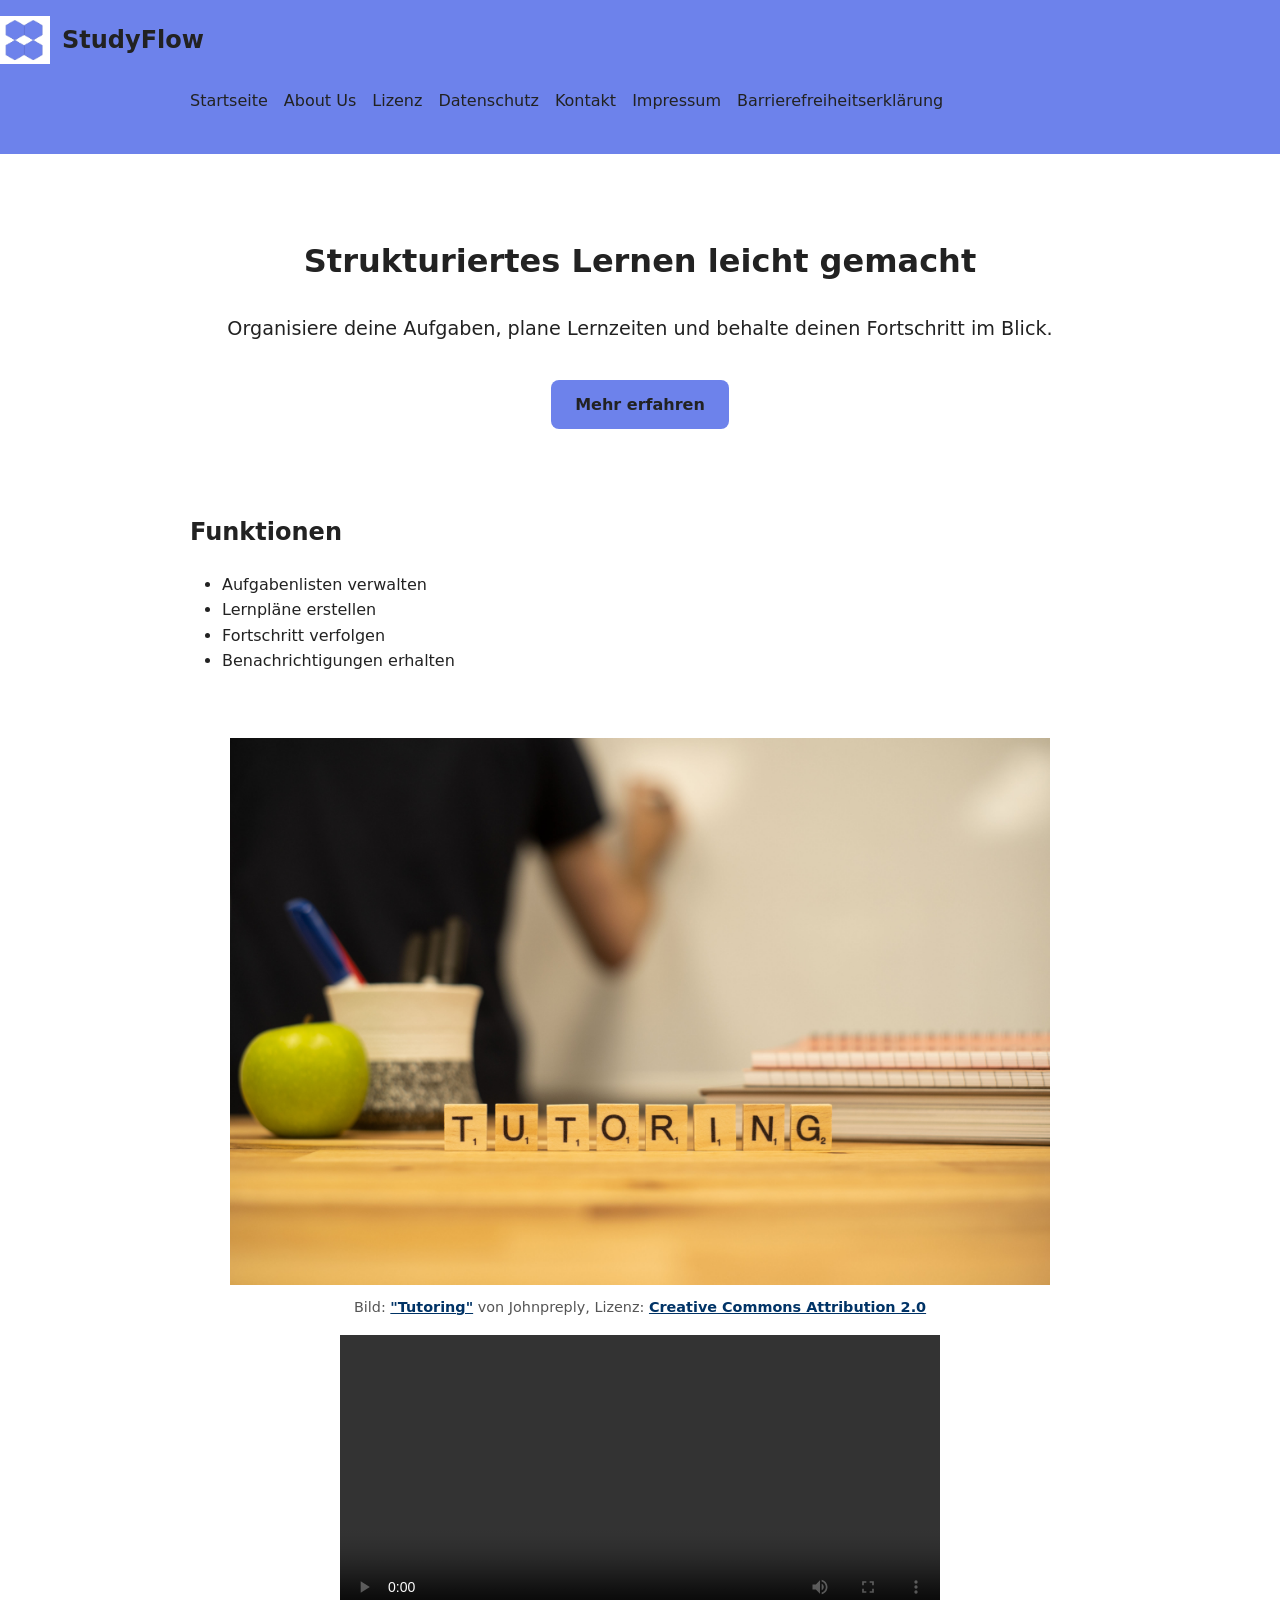
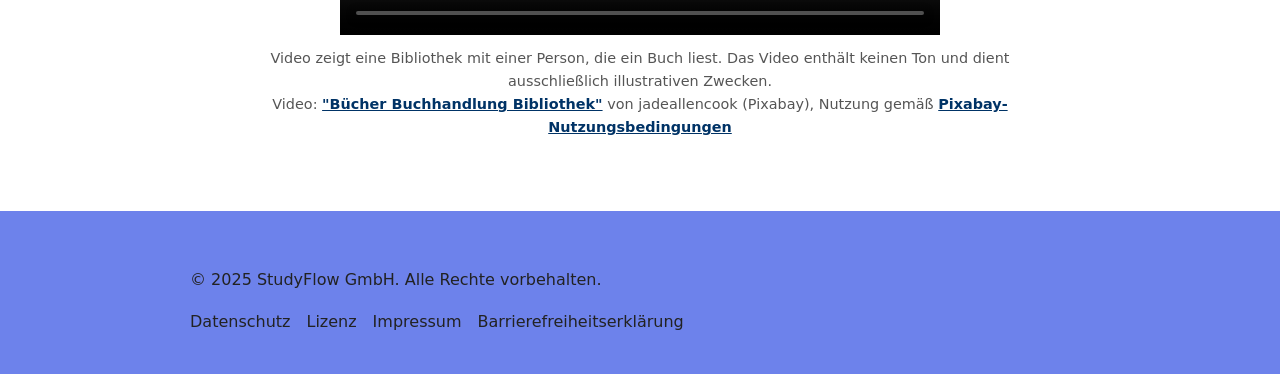
<file: index.html>
<!DOCTYPE html>
<html lang="de">
<head>
    <meta charset="UTF-8">
    <meta name="viewport" content="width=device-width, initial-scale=1.0">
    <title>Startseite - StudyFlow</title>
    <link rel="stylesheet" href="css/style.css">
</head>
<body>
<header>
    <div class="logo-container">
        <img src="images/Bildmarke.png" alt="StudyFlow Logo" class="logo">
        <h1 class="site-title">StudyFlow</h1>
    </div>
    <div class="container header-container">
        <nav>
            <ul>
                <li><a href="index.html">Startseite</a></li>
                <li><a href="about.html">About Us</a></li>
                <li><a href="lizenz.html">Lizenz</a></li>
                <li><a href="privacy.html">Datenschutz</a></li>
                <li><a href="contact.html">Kontakt</a></li>
                <li><a href="imprint.html">Impressum</a></li>
                <li><a href="barrierefreiheitserklärung.html">Barrierefreiheitserklärung</a></li>
            </ul>
        </nav>
    </div>
</header>

<main class="container">
    <section class="hero">
        <h2>Strukturiertes Lernen leicht gemacht</h2>
        <p>Organisiere deine Aufgaben, plane Lernzeiten und behalte deinen Fortschritt im Blick.</p>
        <a class="btn" >Mehr erfahren</a>
    </section>

    <section class="features">
        <h2>Funktionen</h2>
        <ul>
            <li>Aufgabenlisten verwalten</li>
            <li>Lernpläne erstellen</li>
            <li>Fortschritt verfolgen</li>
            <li>Benachrichtigungen erhalten</li>
        </ul>
    </section>
    <figure>
        <img
                src="images/Tutoring.jpg"
                alt="Holzsteine, die zusammen das Wort Tutoring buchstabieren"
        >
        <figcaption>
            Bild: <a href="https://commons.wikimedia.org/wiki/File:Tutoring.jpg">
            "Tutoring"</a> von Johnpreply, Lizenz: <a href="https://creativecommons.org/licenses/by/2.0/">Creative Commons Attribution 2.0</a>
        </figcaption>
    </figure>
    <figure>
        <video controls width="600">
            <source src="images/video.mp4" type="video/mp4">
            Ihr Browser unterstützt dieses Video nicht.
        </video>
        <figcaption>
            Video zeigt eine Bibliothek mit einer Person, die ein Buch liest.
            Das Video enthält keinen Ton und dient ausschließlich illustrativen Zwecken.<br>
            Video: <a href="https://pixabay.com/de/videos/bücher-buchhandlung-bibliothek-140593/">"Bücher Buchhandlung Bibliothek"</a> von jadeallencook (Pixabay),
            Nutzung gemäß <a href="https://pixabay.com/de/service/terms/">Pixabay-Nutzungsbedingungen</a>
        </figcaption>
    </figure>
</main>

<footer>
    <div class="container footer-container">
        <p>&copy; 2025 StudyFlow GmbH. Alle Rechte vorbehalten.</p>
        <nav>
            <ul>
                <li><a href="privacy.html">Datenschutz</a></li>
                <li><a href="lizenz.html">Lizenz</a></li>
                <li><a href="imprint.html">Impressum</a></li>
                <li><a href="barrierefreiheitserklärung.html">Barrierefreiheitserklärung</a></li>
            </ul>
        </nav>
    </div>
</footer>
</body>
</html>
</file>
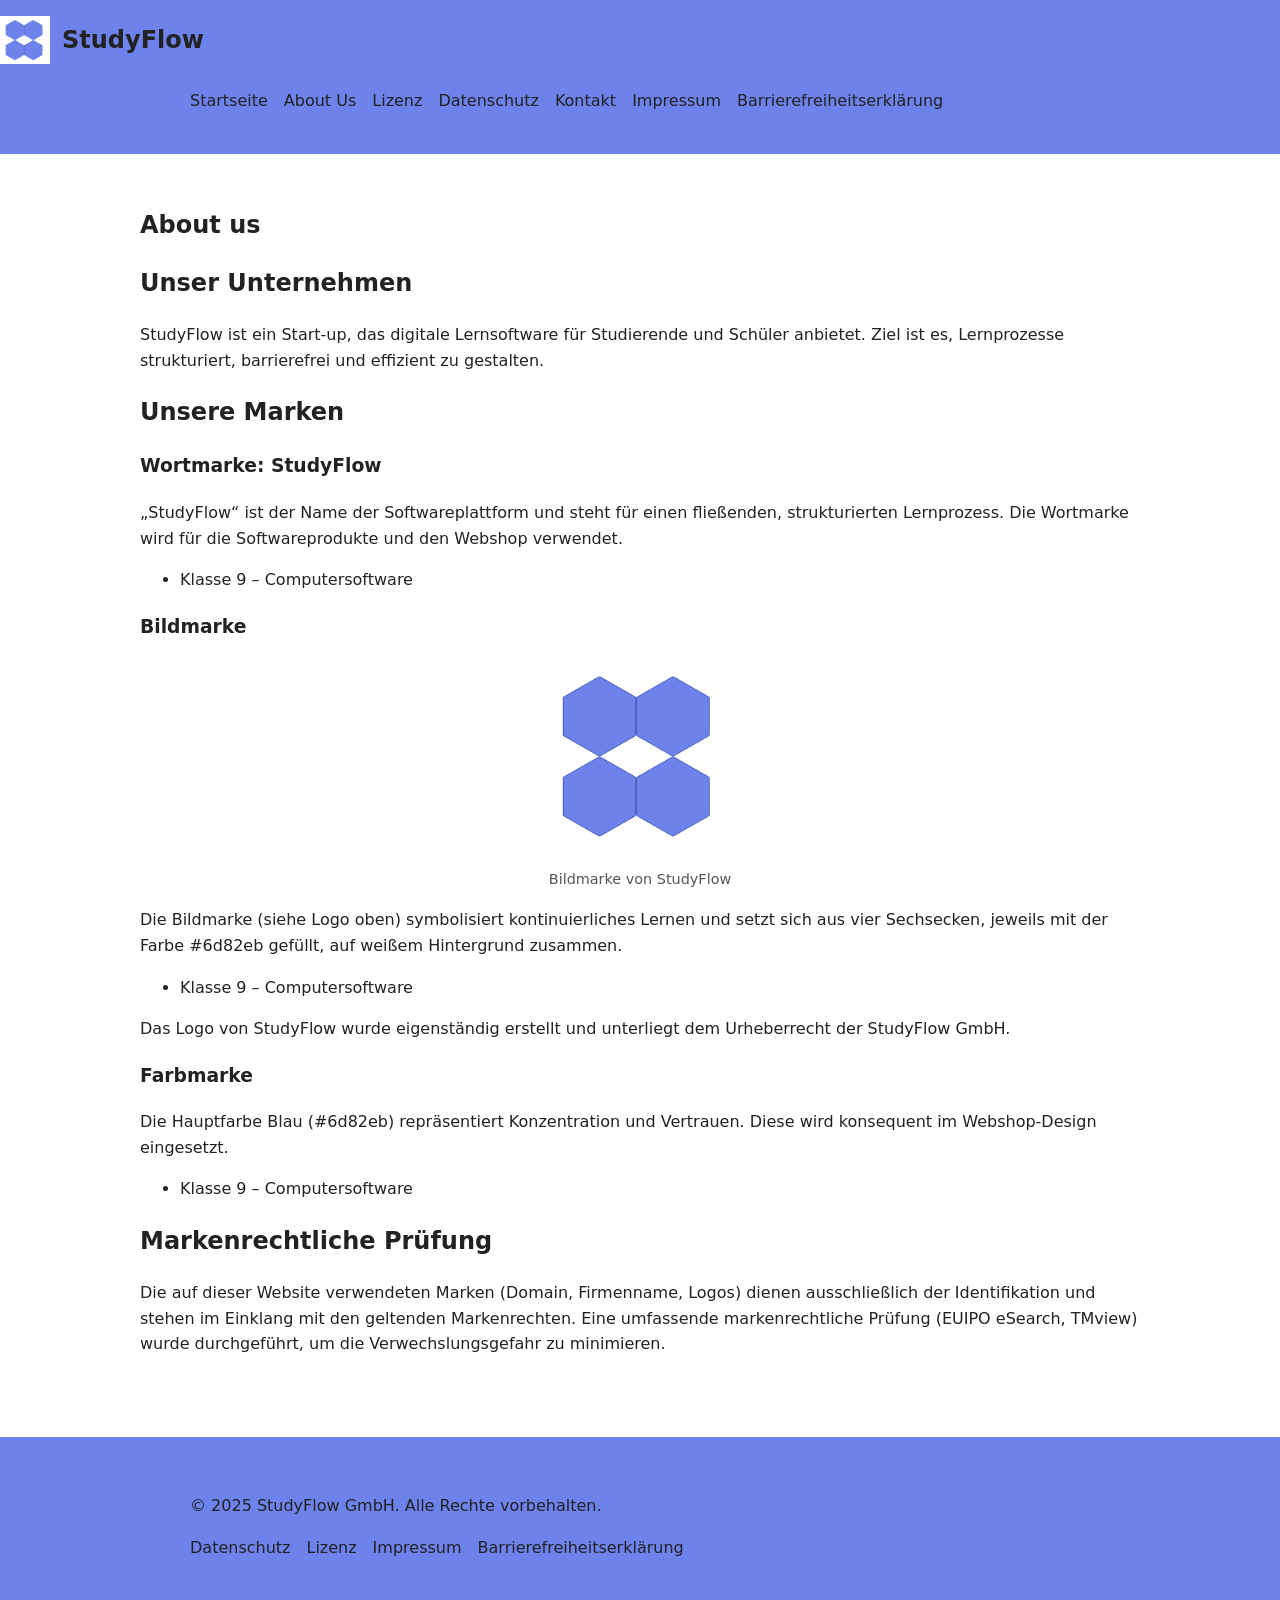
<file: about.html>
<!DOCTYPE html>
<html lang="de">
<head>
    <meta charset="UTF-8">
    <meta name="viewport" content="width=device-width, initial-scale=1.0">
    <title>About Us – StudyFlow</title>
    <link rel="stylesheet" href="css/style.css">
</head>
<body>

<header>
    <div class="logo-container">
        <img src="images/Bildmarke.png" alt="StudyFlow Logo" class="logo">
        <h1 class="site-title">StudyFlow</h1>
    </div>
    <div class="container header-container">
        <nav>
            <ul>
                <li><a href="index.html">Startseite</a></li>
                <li><a href="about.html">About Us</a></li>
                <li><a href="lizenz.html">Lizenz</a></li>
                <li><a href="privacy.html">Datenschutz</a></li>
                <li><a href="contact.html">Kontakt</a></li>
                <li><a href="imprint.html">Impressum</a></li>
                <li><a href="barrierefreiheitserklärung.html">Barrierefreiheitserklärung</a></li>
            </ul>
        </nav>
    </div>
</header>

<main>
    <section>
        <h1>About us</h1>

        <h2>Unser Unternehmen</h2>
        <p>
            StudyFlow ist ein Start-up, das digitale Lernsoftware für Studierende
            und Schüler anbietet. Ziel ist es, Lernprozesse strukturiert, barrierefrei
            und effizient zu gestalten.
        </p>
    </section>

    <section>
        <h2>Unsere Marken</h2>

        <h3>Wortmarke: StudyFlow</h3>
        <p>
            „StudyFlow“ ist der Name der Softwareplattform und steht für einen fließenden,
            strukturierten Lernprozess. Die Wortmarke wird für die Softwareprodukte
            und den Webshop verwendet.
        </p>
        <ul>
            <li>Klasse 9 – Computersoftware</li>
        </ul>

        <h3>Bildmarke</h3>
        <figure>
            <img src="images/Bildmarke.png"
                 alt="Abstraktes Symbol der Marke StudyFlow"
                 class="about-logo">
            <figcaption>Bildmarke von StudyFlow</figcaption>
        </figure>
        <p>
            Die Bildmarke (siehe Logo oben) symbolisiert kontinuierliches Lernen
            und setzt sich aus vier Sechsecken, jeweils mit der Farbe #6d82eb gefüllt, auf weißem Hintergrund zusammen.
        </p>
        <ul>
            <li>Klasse 9 – Computersoftware</li>
        </ul>

        <p>
            Das Logo von StudyFlow wurde eigenständig erstellt und unterliegt dem Urheberrecht der StudyFlow GmbH.
        </p>

        <h3>Farbmarke</h3>
        <p>
            Die Hauptfarbe Blau (#6d82eb) repräsentiert Konzentration und Vertrauen.
            Diese wird konsequent im Webshop-Design eingesetzt.
        </p>
        <ul>
            <li>Klasse 9 – Computersoftware</li>
        </ul>
    </section>

    <section>
        <h2>Markenrechtliche Prüfung</h2>
        <p>
            Die auf dieser Website verwendeten Marken (Domain, Firmenname, Logos) dienen ausschließlich der Identifikation und stehen im Einklang mit den geltenden Markenrechten.
            Eine umfassende markenrechtliche Prüfung (EUIPO eSearch, TMview) wurde durchgeführt, um die Verwechslungsgefahr zu minimieren.
        </p>
    </section>
</main>

<footer>
    <div class="container footer-container">
        <p>&copy; 2025 StudyFlow GmbH. Alle Rechte vorbehalten.</p>
        <nav>
            <ul>
                <li><a href="privacy.html">Datenschutz</a></li>
                <li><a href="lizenz.html">Lizenz</a></li>
                <li><a href="imprint.html">Impressum</a></li>
                <li><a href="barrierefreiheitserklärung.html">Barrierefreiheitserklärung</a></li>
            </ul>
        </nav>
    </div>
</footer>

</body>
</html>
</file>
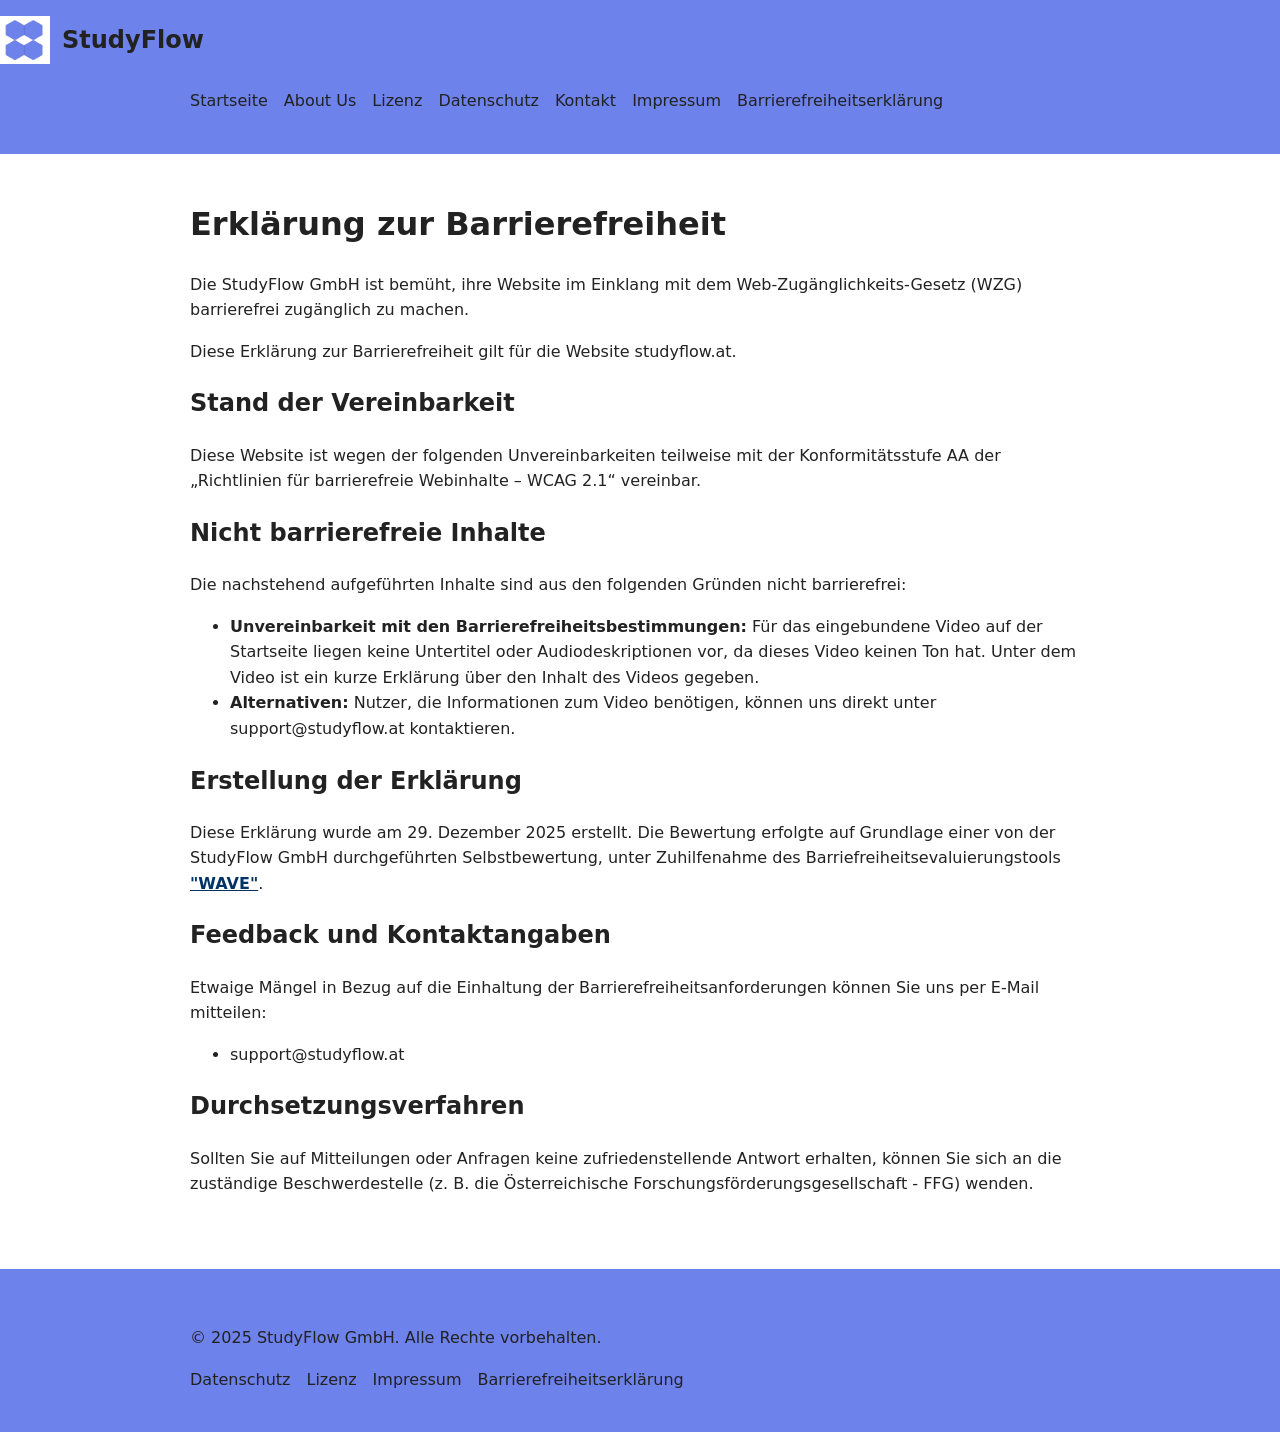
<file: barrierefreiheitserklärung.html>
<!DOCTYPE html>
<html lang="de">
<head>
  <meta charset="UTF-8">
  <meta name="viewport" content="width=device-width, initial-scale=1.0">
  <title>Barrierefreiheitserklärung - StudyFlow</title>
  <link rel="stylesheet" href="css/style.css">
</head>
<body>
<header>
  <div class="logo-container">
    <img src="images/Bildmarke.png" alt="StudyFlow Logo" class="logo">
    <h1 class="site-title">StudyFlow</h1>
  </div>
  <div class="container header-container">
    <nav>
      <ul>
        <li><a href="index.html">Startseite</a></li>
        <li><a href="about.html">About Us</a></li>
        <li><a href="lizenz.html">Lizenz</a></li>
        <li><a href="privacy.html">Datenschutz</a></li>
        <li><a href="contact.html">Kontakt</a></li>
        <li><a href="imprint.html">Impressum</a></li>
        <li><a href="barrierefreiheitserklärung.html">Barrierefreiheitserklärung</a></li>
      </ul>
    </nav>
  </div>
</header>

<main class="container">
  <h1>Erklärung zur Barrierefreiheit</h1>

  <section>
    <p>
      Die StudyFlow GmbH ist bemüht, ihre Website im Einklang mit dem Web-Zugänglichkeits-Gesetz (WZG) barrierefrei zugänglich zu machen.
    </p>
    <p>
      Diese Erklärung zur Barrierefreiheit gilt für die Website studyflow.at.
    </p>
  </section>

  <section>
    <h2>Stand der Vereinbarkeit</h2>
    <p>
      Diese Website ist wegen der folgenden Unvereinbarkeiten teilweise mit der Konformitätsstufe AA der „Richtlinien für barrierefreie Webinhalte – WCAG 2.1“ vereinbar.
    </p>
  </section>

  <section>
    <h2>Nicht barrierefreie Inhalte</h2>
    <p>Die nachstehend aufgeführten Inhalte sind aus den folgenden Gründen nicht barrierefrei:</p>
    <ul>
      <li>
        <strong>Unvereinbarkeit mit den Barrierefreiheitsbestimmungen:</strong>
        Für das eingebundene Video auf der Startseite liegen keine Untertitel oder Audiodeskriptionen vor, da dieses Video keinen Ton hat. Unter dem Video ist ein kurze Erklärung über den Inhalt des Videos gegeben.
      </li>
      <li>
        <strong>Alternativen:</strong>
        Nutzer, die Informationen zum Video benötigen, können uns direkt unter support@studyflow.at kontaktieren.
      </li>
    </ul>
  </section>

  <section>
    <h2>Erstellung der Erklärung</h2>
    <p>
      Diese Erklärung wurde am 29. Dezember 2025 erstellt. Die Bewertung erfolgte auf Grundlage einer von der StudyFlow GmbH durchgeführten Selbstbewertung, unter Zuhilfenahme des Barriefreiheitsevaluierungstools <a href="https://wave.webaim.org" class="wave-link">"WAVE"</a>.
    </p>
  </section>

  <section>
    <h2>Feedback und Kontaktangaben</h2>
    <p>
      Etwaige Mängel in Bezug auf die Einhaltung der Barrierefreiheitsanforderungen können Sie uns per E-Mail mitteilen:
    </p>
    <ul>
      <li>support@studyflow.at</li>
    </ul>
  </section>

  <section>
    <h2>Durchsetzungsverfahren</h2>
    <p>
      Sollten Sie auf Mitteilungen oder Anfragen keine zufriedenstellende Antwort erhalten, können Sie sich an die zuständige Beschwerdestelle (z. B. die Österreichische Forschungsförderungsgesellschaft - FFG) wenden.
    </p>
  </section>
</main>

<footer>
  <div class="container footer-container">
    <p>&copy; 2025 StudyFlow GmbH. Alle Rechte vorbehalten.</p>
    <nav>
      <ul>
        <li><a href="privacy.html">Datenschutz</a></li>
        <li><a href="lizenz.html">Lizenz</a></li>
        <li><a href="imprint.html">Impressum</a></li>
        <li><a href="barrierefreiheitserklärung.html">Barrierefreiheitserklärung</a></li>
      </ul>
    </nav>
  </div>
</footer>
</body>
</html>
</file>
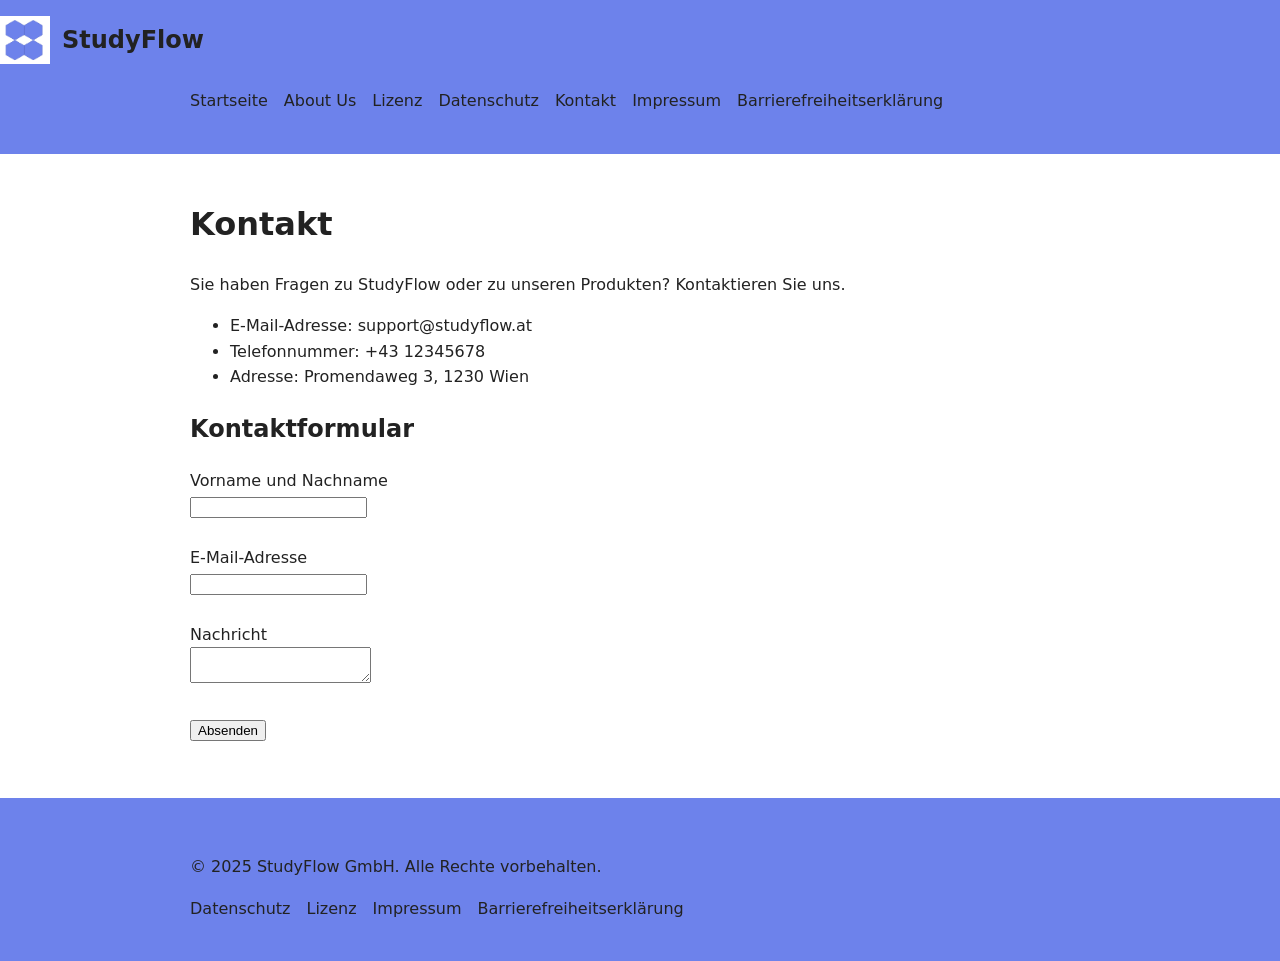
<file: contact.html>
<!DOCTYPE html>
<html lang="de">
<head>
  <meta charset="UTF-8">
  <meta name="viewport" content="width=device-width, initial-scale=1.0">
  <title>Kontak – StudyFlow</title>
  <link rel="stylesheet" href="css/style.css">
</head>
<body>

<header>
  <div class="logo-container">
    <img src="images/Bildmarke.png" alt="StudyFlow Logo" class="logo">
    <h1 class="site-title">StudyFlow</h1>
  </div>
  <div class="container header-container">
    <nav>
      <ul>
        <li><a href="index.html">Startseite</a></li>
        <li><a href="about.html">About Us</a></li>
        <li><a href="lizenz.html">Lizenz</a></li>
        <li><a href="privacy.html">Datenschutz</a></li>
        <li><a href="contact.html">Kontakt</a></li>
        <li><a href="imprint.html">Impressum</a></li>
        <li><a href="barrierefreiheitserklärung.html">Barrierefreiheitserklärung</a></li>
      </ul>
    </nav>
  </div>
</header>

<main class="container">
  <h1>Kontakt</h1>

  <section>
    <p>
      Sie haben Fragen zu StudyFlow oder zu unseren Produkten?
      Kontaktieren Sie uns.
    </p>

    <ul>
      <li>E-Mail-Adresse: support@studyflow.at</li>
      <li>Telefonnummer: +43 12345678</li>
      <li>Adresse: Promendaweg 3, 1230 Wien</li>
    </ul>
  </section>

  <section>
    <h2>Kontaktformular</h2>

    <form>
      <label for="name">Vorname und Nachname</label><br>
      <input type="text" id="name" name="name"><br><br>

      <label for="email">E-Mail-Adresse</label><br>
      <input type="email" id="email" name="email"><br><br>

      <label for="message">Nachricht</label><br>
      <textarea id="message" name="message"></textarea><br><br>

      <button type="submit">Absenden</button>
    </form>
  </section>
</main>

<footer>
  <div class="container footer-container">
    <p>&copy; 2025 StudyFlow GmbH. Alle Rechte vorbehalten.</p>
    <nav>
      <ul>
        <li><a href="privacy.html">Datenschutz</a></li>
        <li><a href="lizenz.html">Lizenz</a></li>
        <li><a href="imprint.html">Impressum</a></li>
        <li><a href="barrierefreiheitserklärung.html">Barrierefreiheitserklärung</a></li>
      </ul>
    </nav>
  </div>
</footer>

</body>
</html>
</file>
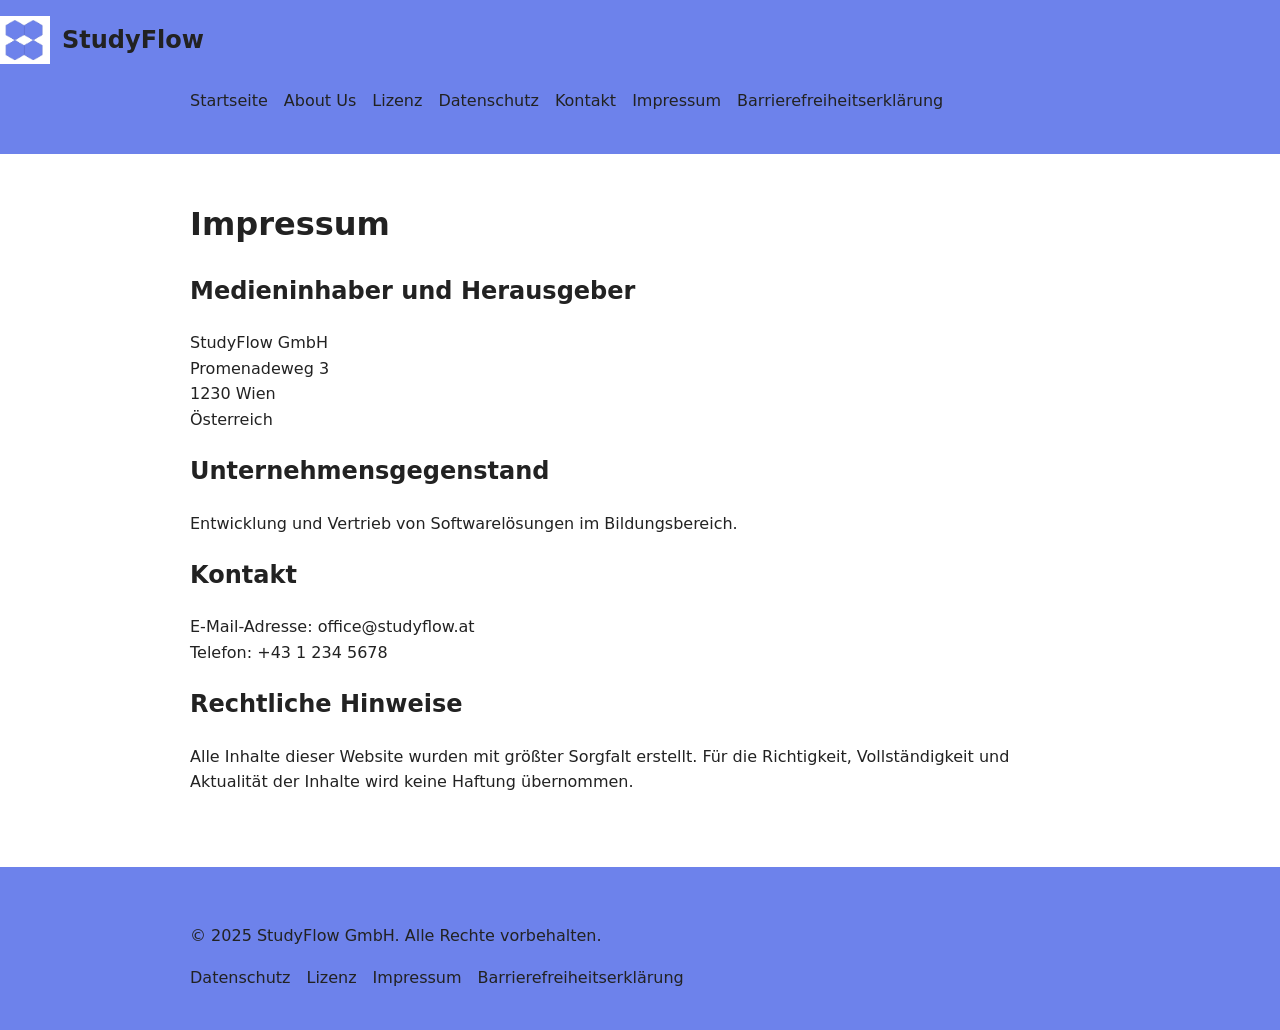
<file: imprint.html>
<!DOCTYPE html>
<html lang="de">
<head>
  <meta charset="UTF-8">
  <meta name="viewport" content="width=device-width, initial-scale=1.0">
  <title>Impressum – StudyFlow</title>
  <link rel="stylesheet" href="css/style.css">
</head>
<body>

<header>
  <div class="logo-container">
    <img src="images/Bildmarke.png" alt="StudyFlow Logo" class="logo">
    <h1 class="site-title">StudyFlow</h1>
  </div>
  <div class="container header-container">
    <nav>
      <ul>
        <li><a href="index.html">Startseite</a></li>
        <li><a href="about.html">About Us</a></li>
        <li><a href="lizenz.html">Lizenz</a></li>
        <li><a href="privacy.html">Datenschutz</a></li>
        <li><a href="contact.html">Kontakt</a></li>
        <li><a href="imprint.html">Impressum</a></li>
        <li><a href="barrierefreiheitserklärung.html">Barrierefreiheitserklärung</a></li>
      </ul>
    </nav>
  </div>
</header>

<main class="container">
  <h1>Impressum</h1>

  <section>
    <h2>Medieninhaber und Herausgeber</h2>
    <p>
      StudyFlow GmbH<br>
      Promenadeweg 3<br>
      1230 Wien<br>
      Österreich
    </p>
  </section>

  <section>
    <h2>Unternehmensgegenstand</h2>
    <p>
      Entwicklung und Vertrieb von Softwarelösungen im Bildungsbereich.
    </p>
  </section>

  <section>
    <h2>Kontakt</h2>
    <p>
      E-Mail-Adresse: office@studyflow.at<br>
      Telefon: +43 1 234 5678
    </p>
  </section>

  <section>
    <h2>Rechtliche Hinweise</h2>
    <p>
      Alle Inhalte dieser Website wurden mit größter Sorgfalt erstellt.
      Für die Richtigkeit, Vollständigkeit und Aktualität der Inhalte
      wird keine Haftung übernommen.
    </p>
  </section>
</main>

<footer>
  <div class="container footer-container">
    <p>&copy; 2025 StudyFlow GmbH. Alle Rechte vorbehalten.</p>
    <nav>
      <ul>
        <li><a href="privacy.html">Datenschutz</a></li>
        <li><a href="lizenz.html">Lizenz</a></li>
        <li><a href="imprint.html">Impressum</a></li>
        <li><a href="barrierefreiheitserklärung.html">Barrierefreiheitserklärung</a></li>
      </ul>
    </nav>
  </div>
</footer>

</body>
</html>
</file>
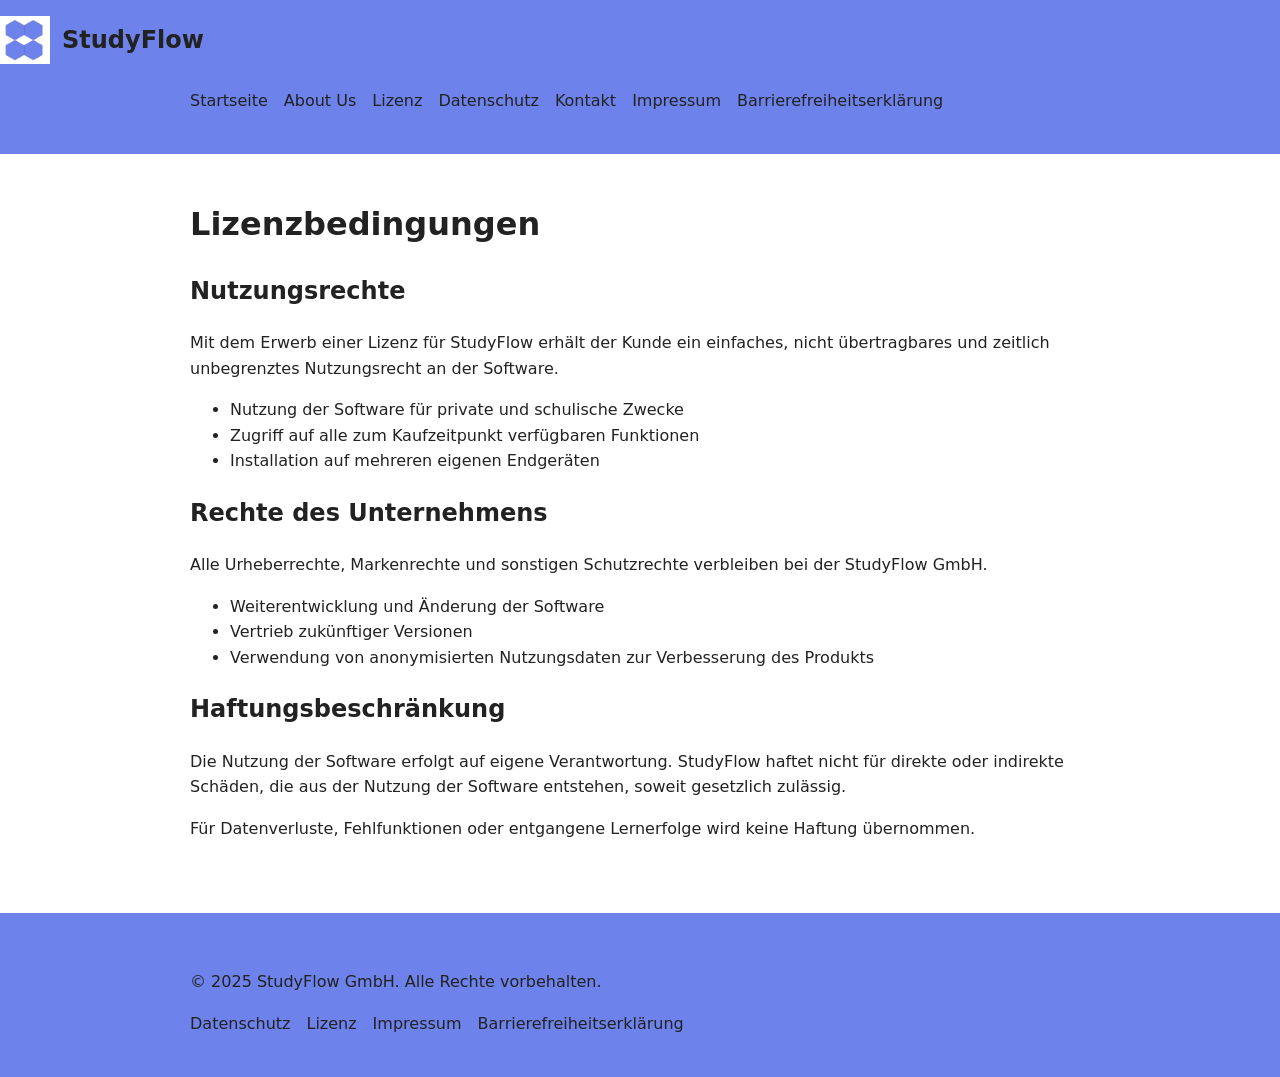
<file: lizenz.html>
<!DOCTYPE html>
<html lang="de">
<head>
  <meta charset="UTF-8">
  <meta name="viewport" content="width=device-width, initial-scale=1.0">
  <title>Lizenz – StudyFlow</title>
  <link rel="stylesheet" href="css/style.css">
</head>
<body>

<header>
  <div class="logo-container">
    <img src="images/Bildmarke.png" alt="StudyFlow Logo" class="logo">
    <h1 class="site-title">StudyFlow</h1>
  </div>
  <div class="container header-container">
    <nav>
      <ul>
        <li><a href="index.html">Startseite</a></li>
        <li><a href="about.html">About Us</a></li>
        <li><a href="lizenz.html">Lizenz</a></li>
        <li><a href="privacy.html">Datenschutz</a></li>
        <li><a href="contact.html">Kontakt</a></li>
        <li><a href="imprint.html">Impressum</a></li>
        <li><a href="barrierefreiheitserklärung.html">Barrierefreiheitserklärung</a></li>
      </ul>
    </nav>
  </div>
</header>

<main class="container">
  <h1>Lizenzbedingungen</h1>

  <section>
    <h2>Nutzungsrechte</h2>
    <p>
      Mit dem Erwerb einer Lizenz für StudyFlow erhält der Kunde ein einfaches,
      nicht übertragbares und zeitlich unbegrenztes Nutzungsrecht an der Software.
    </p>
    <ul>
      <li>Nutzung der Software für private und schulische Zwecke</li>
      <li>Zugriff auf alle zum Kaufzeitpunkt verfügbaren Funktionen</li>
      <li>Installation auf mehreren eigenen Endgeräten</li>
    </ul>
  </section>

  <section>
    <h2>Rechte des Unternehmens</h2>
    <p>
      Alle Urheberrechte, Markenrechte und sonstigen Schutzrechte verbleiben
      bei der StudyFlow GmbH.
    </p>
    <ul>
      <li>Weiterentwicklung und Änderung der Software</li>
      <li>Vertrieb zukünftiger Versionen</li>
      <li>Verwendung von anonymisierten Nutzungsdaten zur Verbesserung des Produkts</li>
    </ul>
  </section>

  <section>
    <h2>Haftungsbeschränkung</h2>
    <p>
      Die Nutzung der Software erfolgt auf eigene Verantwortung.
      StudyFlow haftet nicht für direkte oder indirekte Schäden,
      die aus der Nutzung der Software entstehen, soweit gesetzlich zulässig.
    </p>
    <p>
      Für Datenverluste, Fehlfunktionen oder entgangene Lernerfolge
      wird keine Haftung übernommen.
    </p>
  </section>
</main>

<footer>
  <div class="container footer-container">
    <p>&copy; 2025 StudyFlow GmbH. Alle Rechte vorbehalten.</p>
    <nav>
      <ul>
        <li><a href="privacy.html">Datenschutz</a></li>
        <li><a href="lizenz.html">Lizenz</a></li>
        <li><a href="imprint.html">Impressum</a></li>
        <li><a href="barrierefreiheitserklärung.html">Barrierefreiheitserklärung</a></li>
      </ul>
    </nav>
  </div>
</footer>

</body>
</html>
</file>
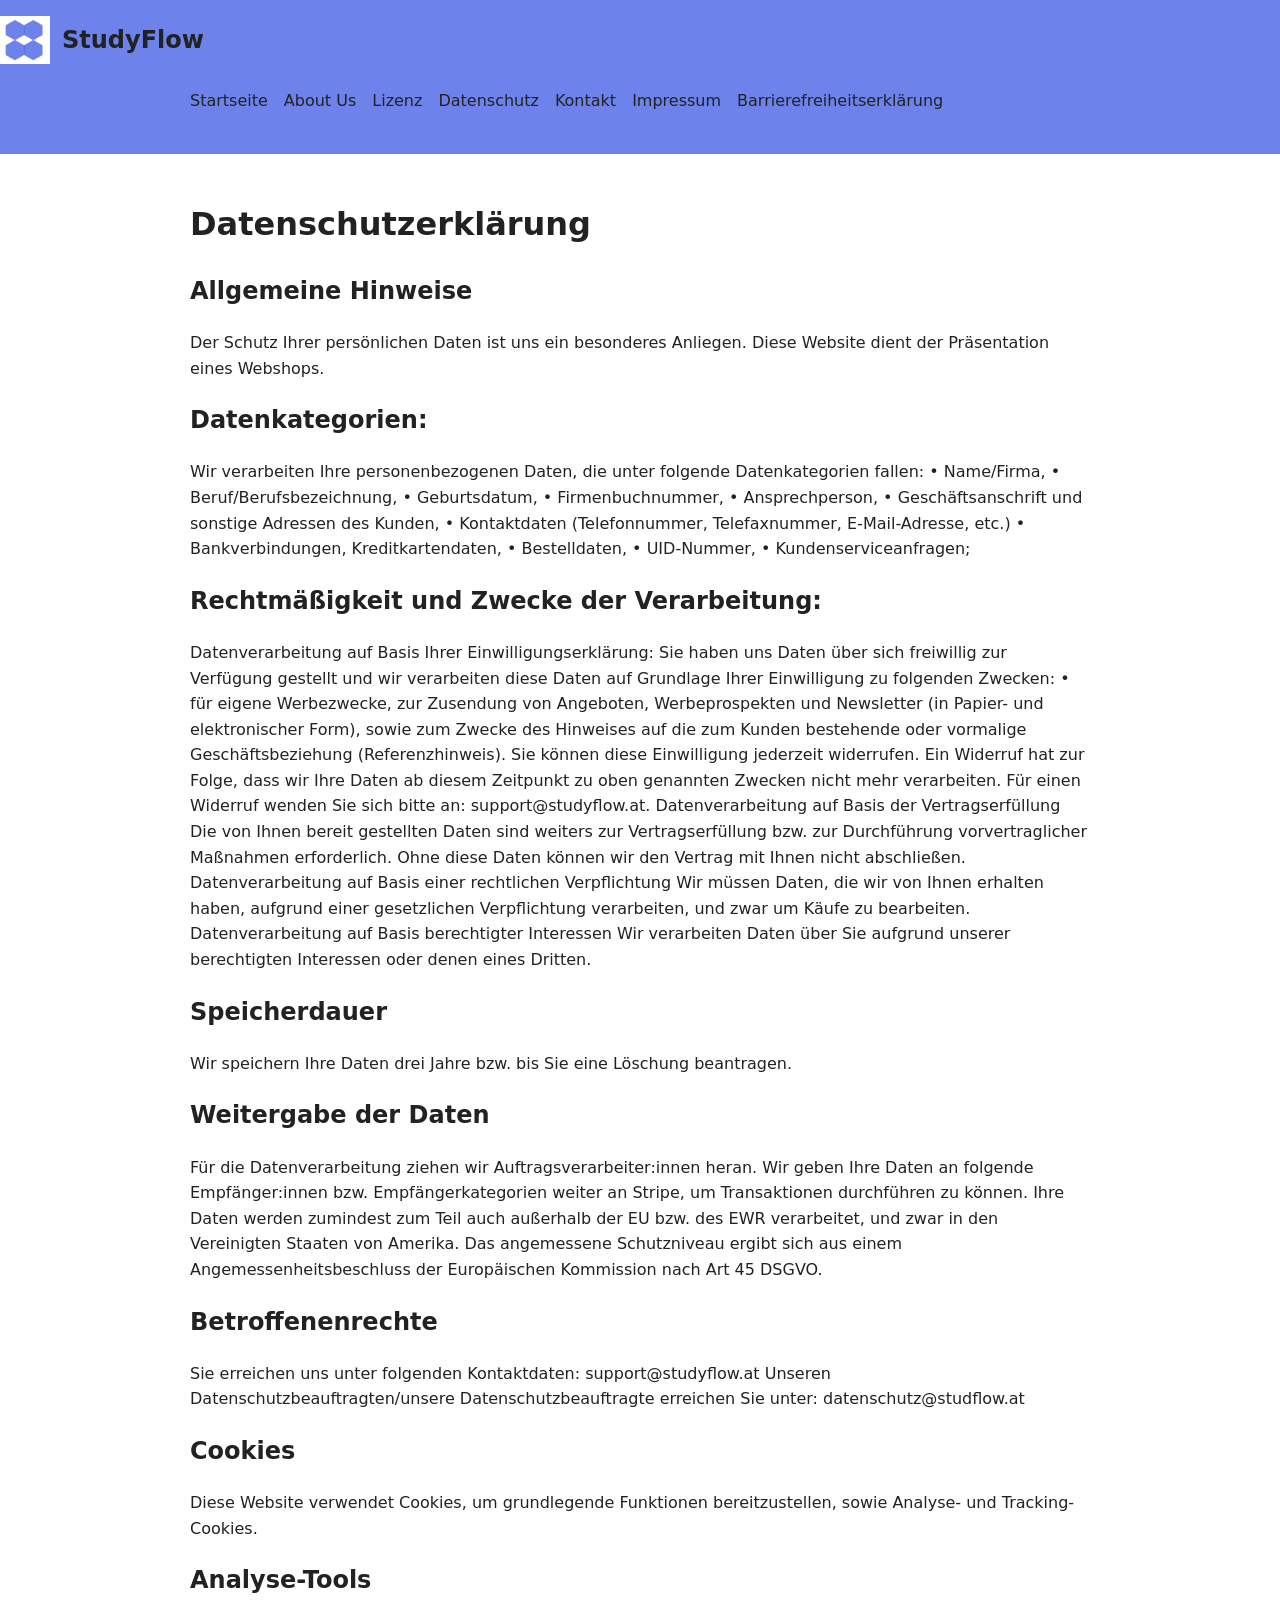
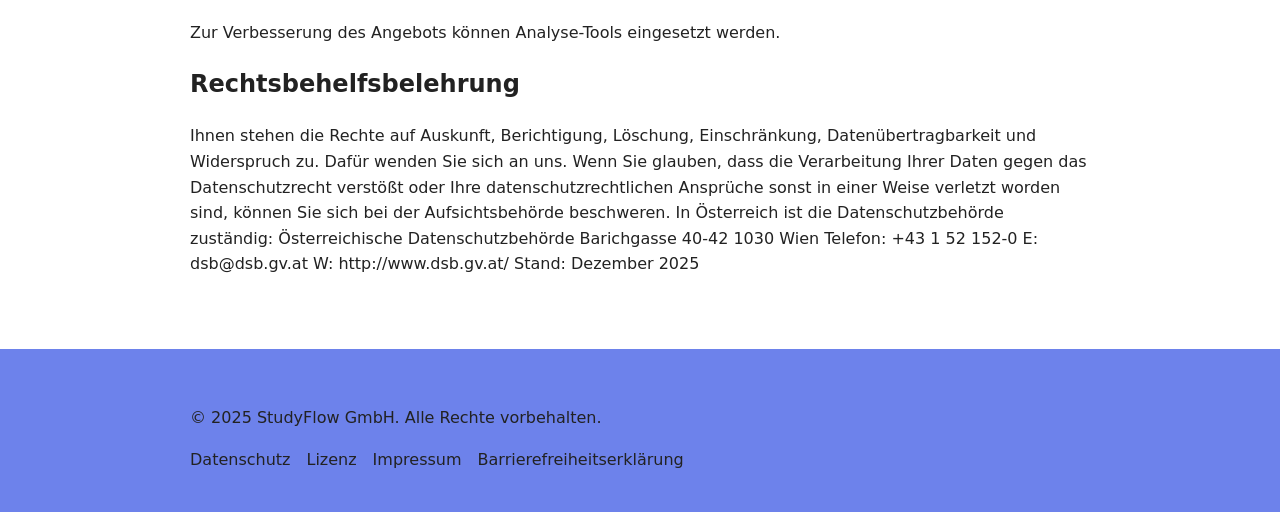
<file: privacy.html>
<!DOCTYPE html>
<html lang="de">
<head>
  <meta charset="UTF-8">
  <meta name="viewport" content="width=device-width, initial-scale=1.0">
  <title>Datenschutzerklärung – StudyFlow</title>
  <link rel="stylesheet" href="css/style.css">
</head>
<body>

<header>
  <div class="logo-container">
    <img src="images/Bildmarke.png" alt="StudyFlow Logo" class="logo">
    <h1 class="site-title">StudyFlow</h1>
  </div>
  <div class="container header-container">
    <nav>
      <ul>
        <li><a href="index.html">Startseite</a></li>
        <li><a href="about.html">About Us</a></li>
        <li><a href="lizenz.html">Lizenz</a></li>
        <li><a href="privacy.html">Datenschutz</a></li>
        <li><a href="contact.html">Kontakt</a></li>
        <li><a href="imprint.html">Impressum</a></li>
        <li><a href="barrierefreiheitserklärung.html">Barrierefreiheitserklärung</a></li>
      </ul>
    </nav>
  </div>
</header>

<main class="container">
  <h1>Datenschutzerklärung</h1>

  <section>
    <h2>Allgemeine Hinweise</h2>
    <p>
      Der Schutz Ihrer persönlichen Daten ist uns ein besonderes Anliegen.
      Diese Website dient der Präsentation eines Webshops.
    </p>
  </section>

  <section>
      <h2>Datenkategorien:</h2>
    <p>
      Wir verarbeiten Ihre personenbezogenen Daten, die unter folgende Datenkategorien  fallen:

      •	Name/Firma,
      •	Beruf/Berufsbezeichnung,
      •	Geburtsdatum,
      •	Firmenbuchnummer,
      •	Ansprechperson,
      •	Geschäftsanschrift und sonstige Adressen des Kunden,
      •	Kontaktdaten (Telefonnummer, Telefaxnummer, E-Mail-Adresse, etc.)
      •	Bankverbindungen, Kreditkartendaten,
      •	Bestelldaten,
      •	UID-Nummer,
      •	Kundenserviceanfragen;
    </p>
      <h2>Rechtmäßigkeit und Zwecke der Verarbeitung:</h2>
    <p>
      Datenverarbeitung auf Basis Ihrer Einwilligungserklärung:

      Sie haben uns Daten über sich freiwillig zur Verfügung gestellt und wir verarbeiten diese Daten auf Grundlage Ihrer Einwilligung zu folgenden Zwecken:

      •	für eigene Werbezwecke, zur Zusendung von Angeboten, Werbeprospekten und Newsletter (in Papier- und elektronischer Form), sowie zum Zwecke des Hinweises auf die zum Kunden bestehende oder vormalige Geschäftsbeziehung (Referenzhinweis).

      Sie können diese Einwilligung jederzeit widerrufen. Ein Widerruf hat zur Folge, dass wir Ihre Daten ab diesem Zeitpunkt zu oben genannten Zwecken nicht mehr verarbeiten. Für einen Widerruf wenden Sie sich bitte an: support@studyflow.at.

      Datenverarbeitung auf Basis der Vertragserfüllung

      Die von Ihnen bereit gestellten Daten sind weiters zur Vertragserfüllung bzw. zur Durchführung vorvertraglicher Maßnahmen erforderlich. Ohne diese Daten können wir den Vertrag mit Ihnen nicht abschließen.

      Datenverarbeitung auf Basis einer rechtlichen Verpflichtung

      Wir müssen Daten, die wir von Ihnen erhalten haben, aufgrund einer gesetzlichen Verpflichtung verarbeiten, und zwar um Käufe zu bearbeiten.

      Datenverarbeitung auf Basis berechtigter Interessen

      Wir verarbeiten Daten über Sie aufgrund unserer berechtigten Interessen oder denen eines Dritten.
    </p>
    <h2>Speicherdauer</h2>

      <p>Wir speichern Ihre Daten drei Jahre bzw. bis Sie eine Löschung beantragen.</p>

      <h2>Weitergabe der Daten</h2>

      <p>
      Für die Datenverarbeitung ziehen wir Auftragsverarbeiter:innen  heran.
      Wir geben Ihre Daten an folgende Empfänger:innen bzw. Empfängerkategorien weiter an Stripe, um Transaktionen durchführen zu können.
      Ihre Daten werden zumindest zum Teil auch außerhalb der EU bzw. des EWR verarbeitet, und zwar in den Vereinigten Staaten von Amerika. Das angemessene Schutzniveau ergibt sich aus einem Angemessenheitsbeschluss der Europäischen Kommission nach Art 45 DSGVO.
      </p>

    <h2>Betroffenenrechte</h2>

      <p>
      Sie erreichen uns unter folgenden Kontaktdaten: support@studyflow.at
      Unseren Datenschutzbeauftragten/unsere Datenschutzbeauftragte erreichen Sie unter: datenschutz@studflow.at
      </p>
  </section>

  <section>
    <h2>Cookies</h2>
    <p>
      Diese Website verwendet Cookies, um grundlegende Funktionen bereitzustellen,
      sowie Analyse- und Tracking-Cookies.
    </p>
  </section>

  <section>
    <h2>Analyse-Tools</h2>
    <p>
      Zur Verbesserung des Angebots können Analyse-Tools eingesetzt werden.
    </p>
  </section>

  <section>
    <h2>Rechtsbehelfsbelehrung</h2>

    <p>
      Ihnen stehen die Rechte auf Auskunft, Berichtigung, Löschung, Einschränkung, Datenübertragbarkeit und Widerspruch zu. Dafür wenden Sie sich an uns. Wenn Sie glauben, dass die Verarbeitung Ihrer Daten gegen das Datenschutzrecht verstößt oder Ihre datenschutzrechtlichen Ansprüche sonst in einer Weise verletzt worden sind, können Sie sich bei der Aufsichtsbehörde beschweren. In Österreich ist die Datenschutzbehörde zuständig:

      Österreichische Datenschutzbehörde
      Barichgasse 40-42
      1030 Wien
      Telefon: +43 1 52 152-0
      E: dsb@dsb.gv.at
      W: http://www.dsb.gv.at/


      Stand: Dezember 2025
    </p>
  </section>
</main>

<footer>
  <div class="container footer-container">
    <p>&copy; 2025 StudyFlow GmbH. Alle Rechte vorbehalten.</p>
    <nav>
      <ul>
        <li><a href="privacy.html">Datenschutz</a></li>
        <li><a href="lizenz.html">Lizenz</a></li>
        <li><a href="imprint.html">Impressum</a></li>
        <li><a href="barrierefreiheitserklärung.html">Barrierefreiheitserklärung</a></li>
      </ul>
    </nav>
  </div>
</footer>

</body>
</html>
</file>
<file: css/style.css>
/* Grundfarben & WCAG-konform */
:root {
    --primary-color: #6d82eb; /* Blau */
    --text-color: #222222;
    --background-color: #ffffff;
    --accent-color: #6d82eb; /* Optional für Buttons */
}
body {
    font-family: system-ui, -apple-system, sans-serif;
    color: var(--text-color);
    background-color: var(--background-color);
    line-height: 1.6;
    margin: 0;
    padding: 0;
}
a {
    color: var(--primary-color);
    text-decoration: none;
}
a:focus-visible {
    outline: 3px solid var(--accent-color);
    outline-offset: 2px;
}
.container {
    max-width: 900px;
    margin: 0 auto;
    padding: 1.5rem;
}
/* Header */
header {
    background-color: var(--primary-color);
    color: #222222;
    padding: 1rem 0;
}
.header-container {
    display: flex;
    justify-content: space-between;
    align-items: center;
}
header h1 {
    margin: 0;
}
nav ul {
    list-style: none;
    display: flex;
    gap: 1rem;
    margin: 0;
    padding: 0;
}
nav a {
    color: #222222;
    font-weight: bold;
}
nav a:focus-visible {
    outline: 3px solid #6d82eb;
    outline-offset: 2px;
}
/* Hero */
.hero {
    text-align: center;
    padding: 2rem 0;
}
.hero h2 {
    font-size: 2rem;
}
.hero p {
    font-size: 1.2rem;
}
.btn {
    display: inline-block;
    margin-top: 1rem;
    background-color: var(--accent-color);
    color: #222222;
    padding: 0.75rem 1.5rem;
    border-radius: 0.5rem;
    font-weight: bold;
}
.btn:focus-visible {
    outline: 3px solid #005FCC;
    outline-offset: 2px;
}
/* Features */
.features {
    padding: 2rem 0;
}
.features ul {
    list-style: disc;
    padding-left: 2rem;
}
/* Footer */
footer {
    background-color: var(--primary-color);
    padding: 1rem 0;
    margin-top: 2rem;
}
.footer-container {
    display: flex;
    justify-content: space-between;
    flex-wrap: wrap;
}
footer nav ul {
    display: flex;
    gap: 1rem;
    padding: 0;
    margin: 0;
}
footer a {
    color: var(--background-color);
}
img {
    max-width: 100%;
    height: auto;
}
/* Header */
.site-header {
    display: flex;
    justify-content: space-between;
    align-items: center;
    padding: 1rem;
    background-color: #6d82eb;
}
.logo-container {
    display: flex;
    align-items: center;
    gap: 0.75rem;
}
/* Header-Logo kleiner */
.logo {
    height: 48px; /* Header-Logo auf 48px Höhe */
    width: auto;
}
.site-title {
    font-size: 1.5rem;
    font-weight: bold;
    color: #222222;
}
/* Navigation */
nav ul {
    list-style: none;
    display: flex;
    gap: 1rem;
    margin: 0;
    padding: 0;
}
nav a {
    color: #222222;
    text-decoration: none;
    font-weight: 500;
}
nav a:focus,
nav a:hover {
    text-decoration: underline;
}
/* About-us Logo */
.about-logo {
    max-width: 200px; /* passt ins Textlayout */
    height: auto; /* proportional */
    display: block;
    margin: 1rem auto; /* zentriert */
}
/* Optional: Figure Styling */
figure {
    text-align: center;
}
figcaption {
    font-size: 0.9rem;
    color: #555555;
    margin-top: 0.25rem;
}
main {
    padding: 2rem; /* 2rem Abstand rundherum */
    max-width: 1000px; /* optional: begrenzt Breite auf große Bildschirme */
    margin: 0 auto; /* zentriert auf dem Bildschirm */
}
/* Barrierefreie Medien-Links */
figcaption a {
    color: #003366; /* dunkles Blau */
    font-weight: 600;
    text-decoration: underline;
}

figcaption a:hover,
figcaption a:focus {
    color: #001a33;
    text-decoration-thickness: 2px;
}

figcaption a:focus-visible {
    outline: 3px solid #003366;
    outline-offset: 2px;
}
/* Spezieller Link für WAVE */
.wave-link {
    color: #003366; /* dunkles Blau */
    font-weight: 600;
    text-decoration: underline;
}

.wave-link:hover,
.wave-link:focus {
    color: #001a33;
    text-decoration-thickness: 2px;
}

.wave-link:focus-visible {
    outline: 3px solid #003366;
    outline-offset: 2px;
}
</file>
